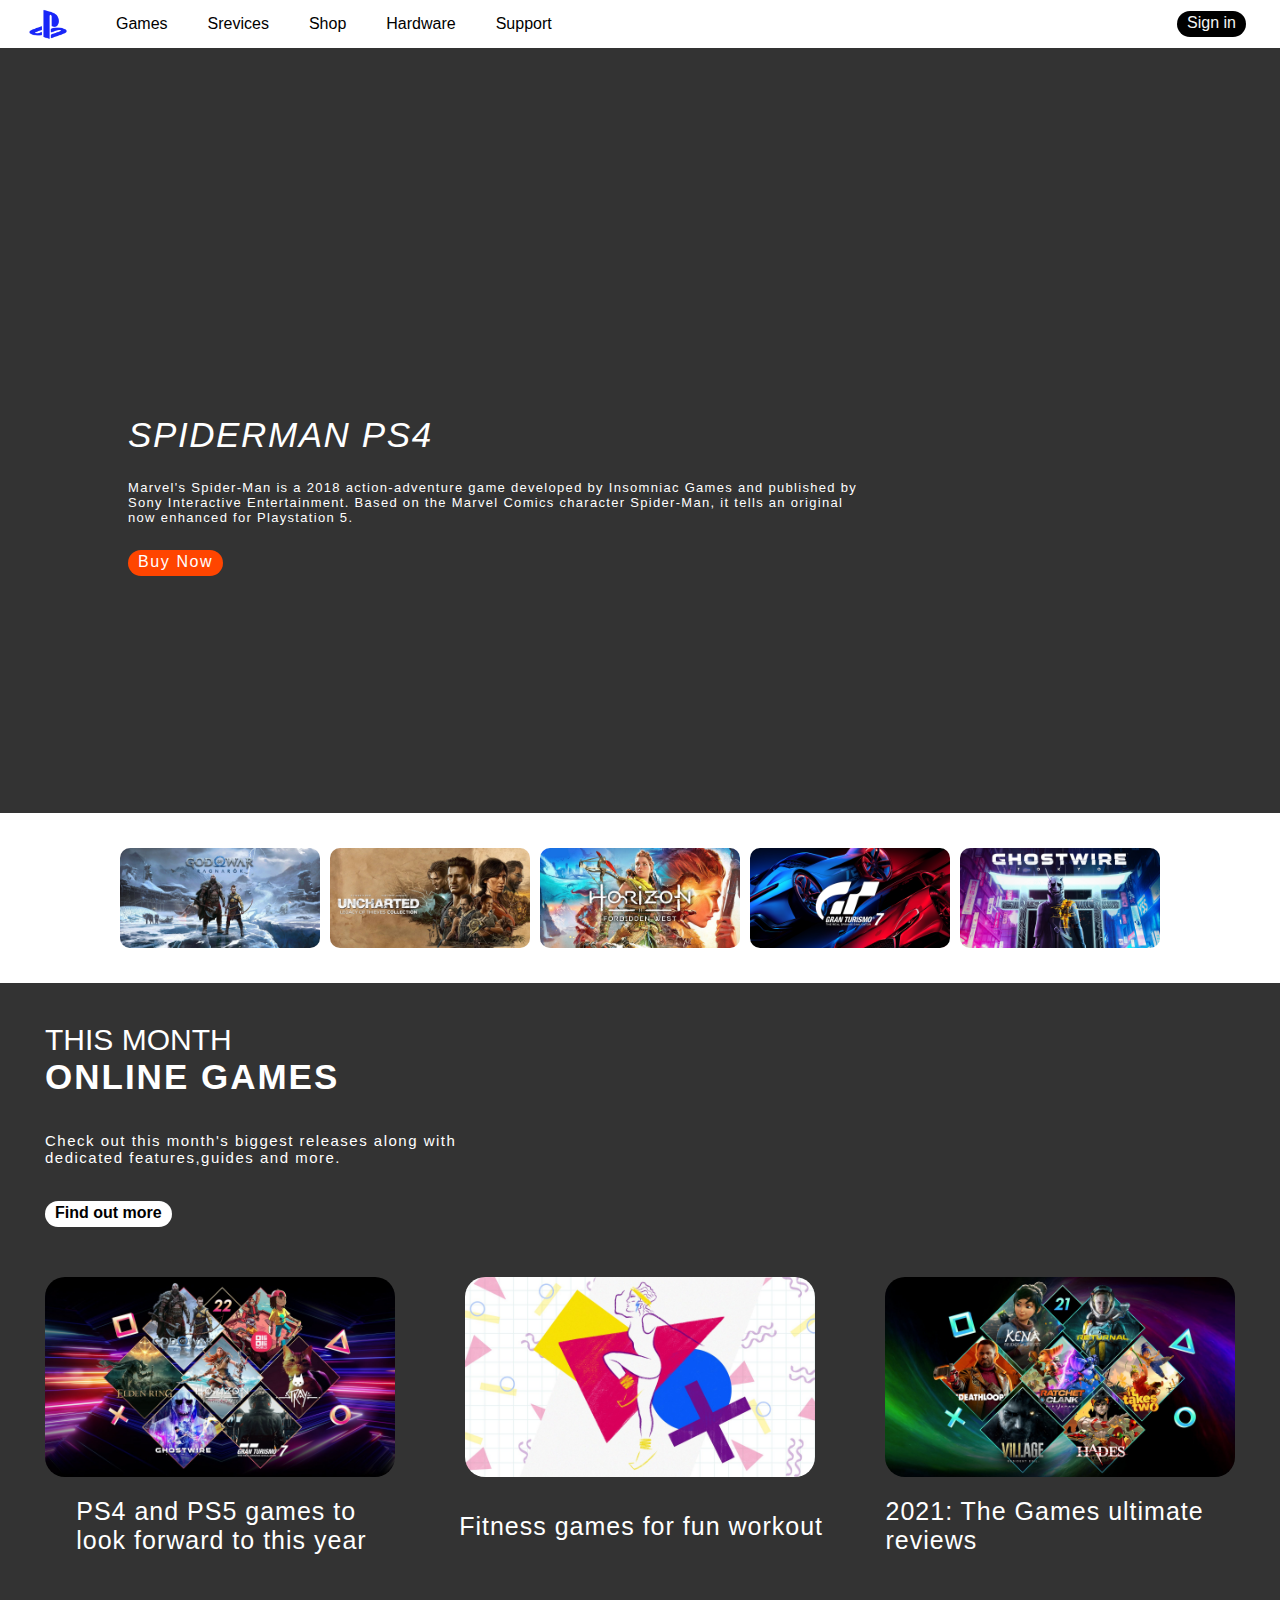
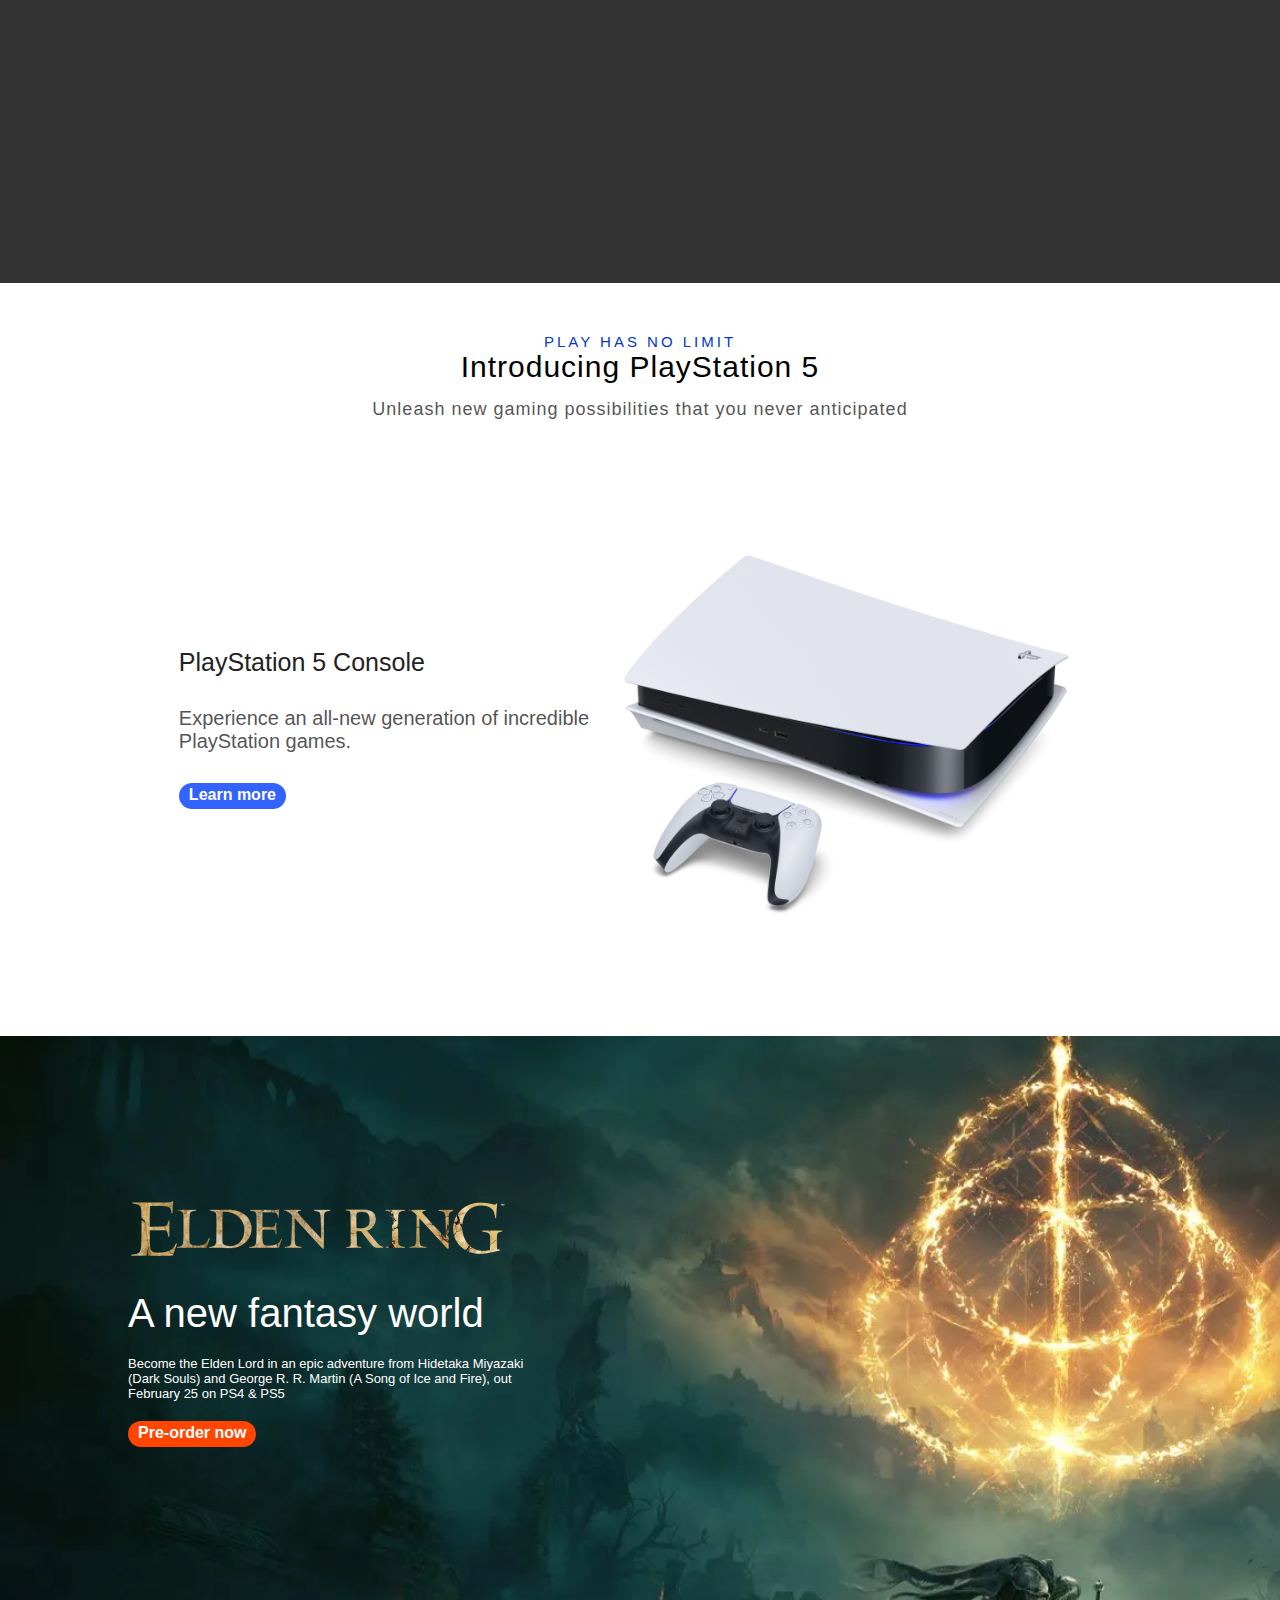
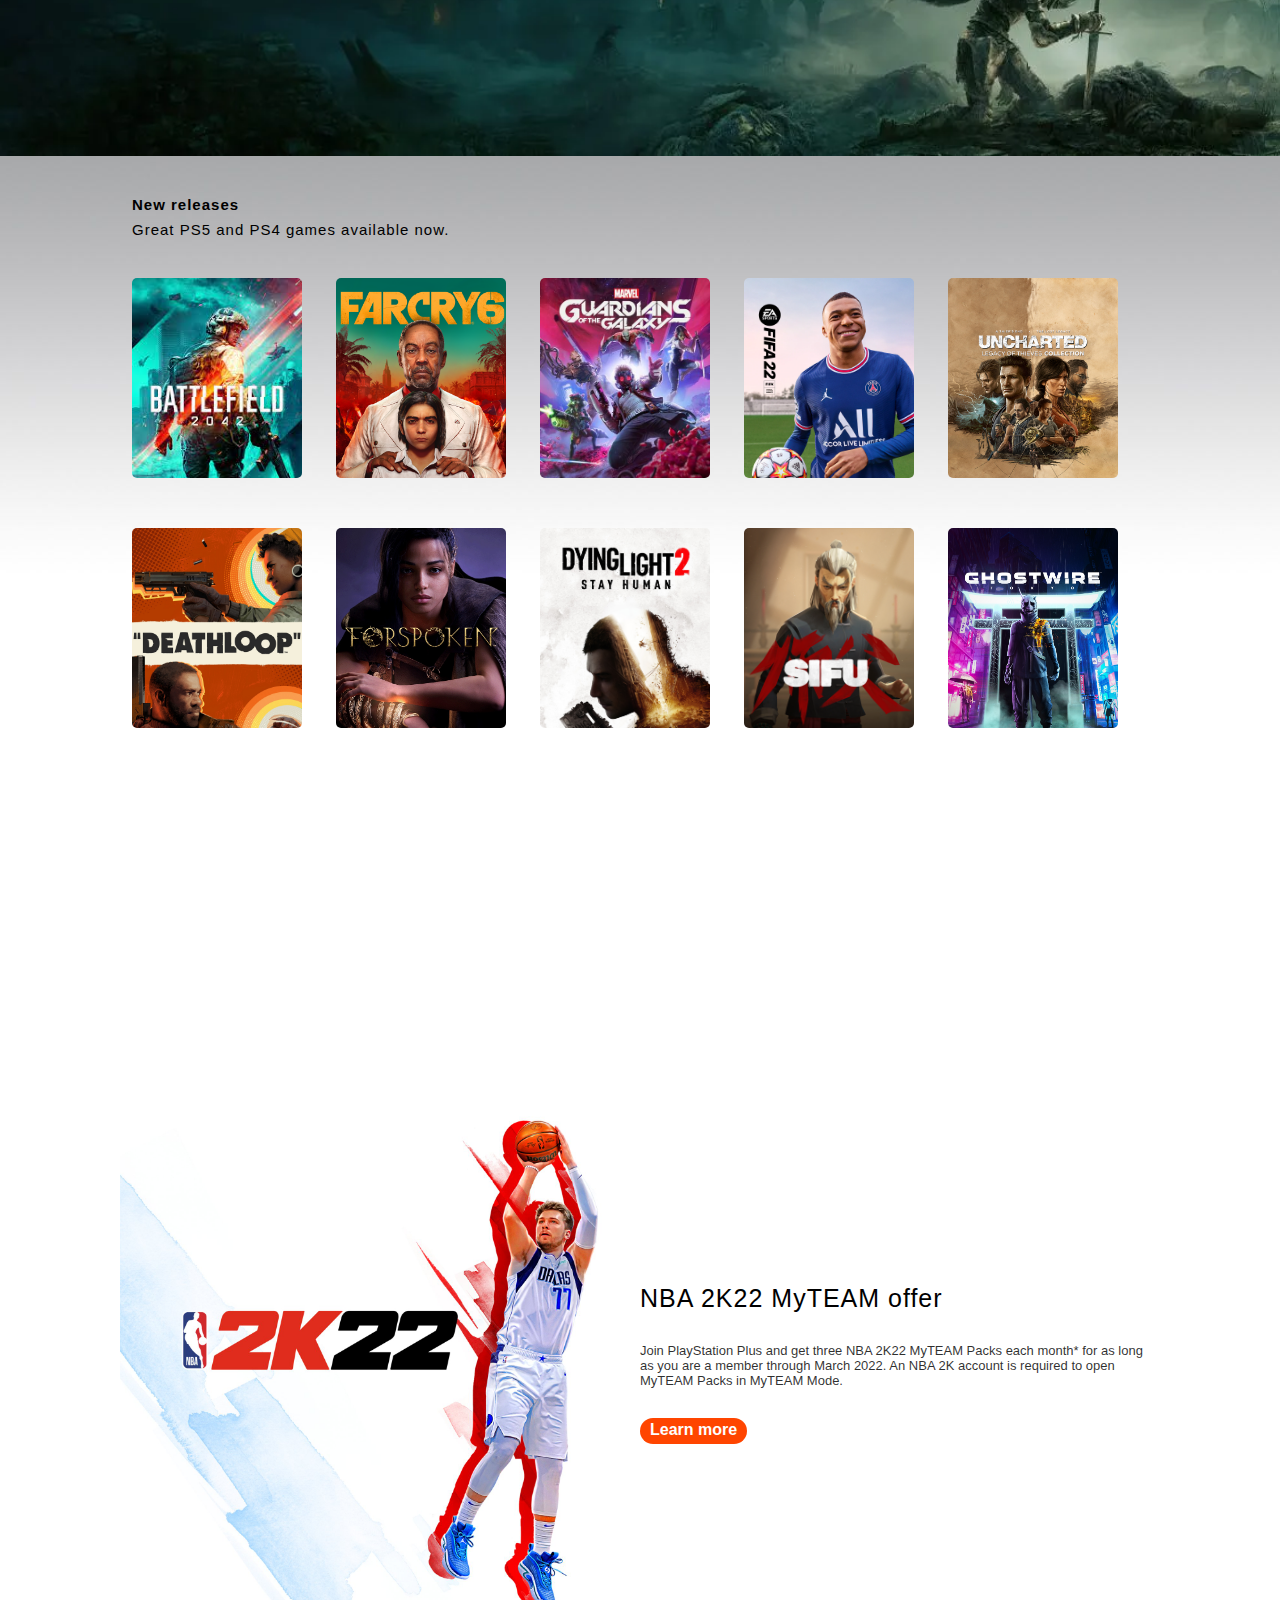
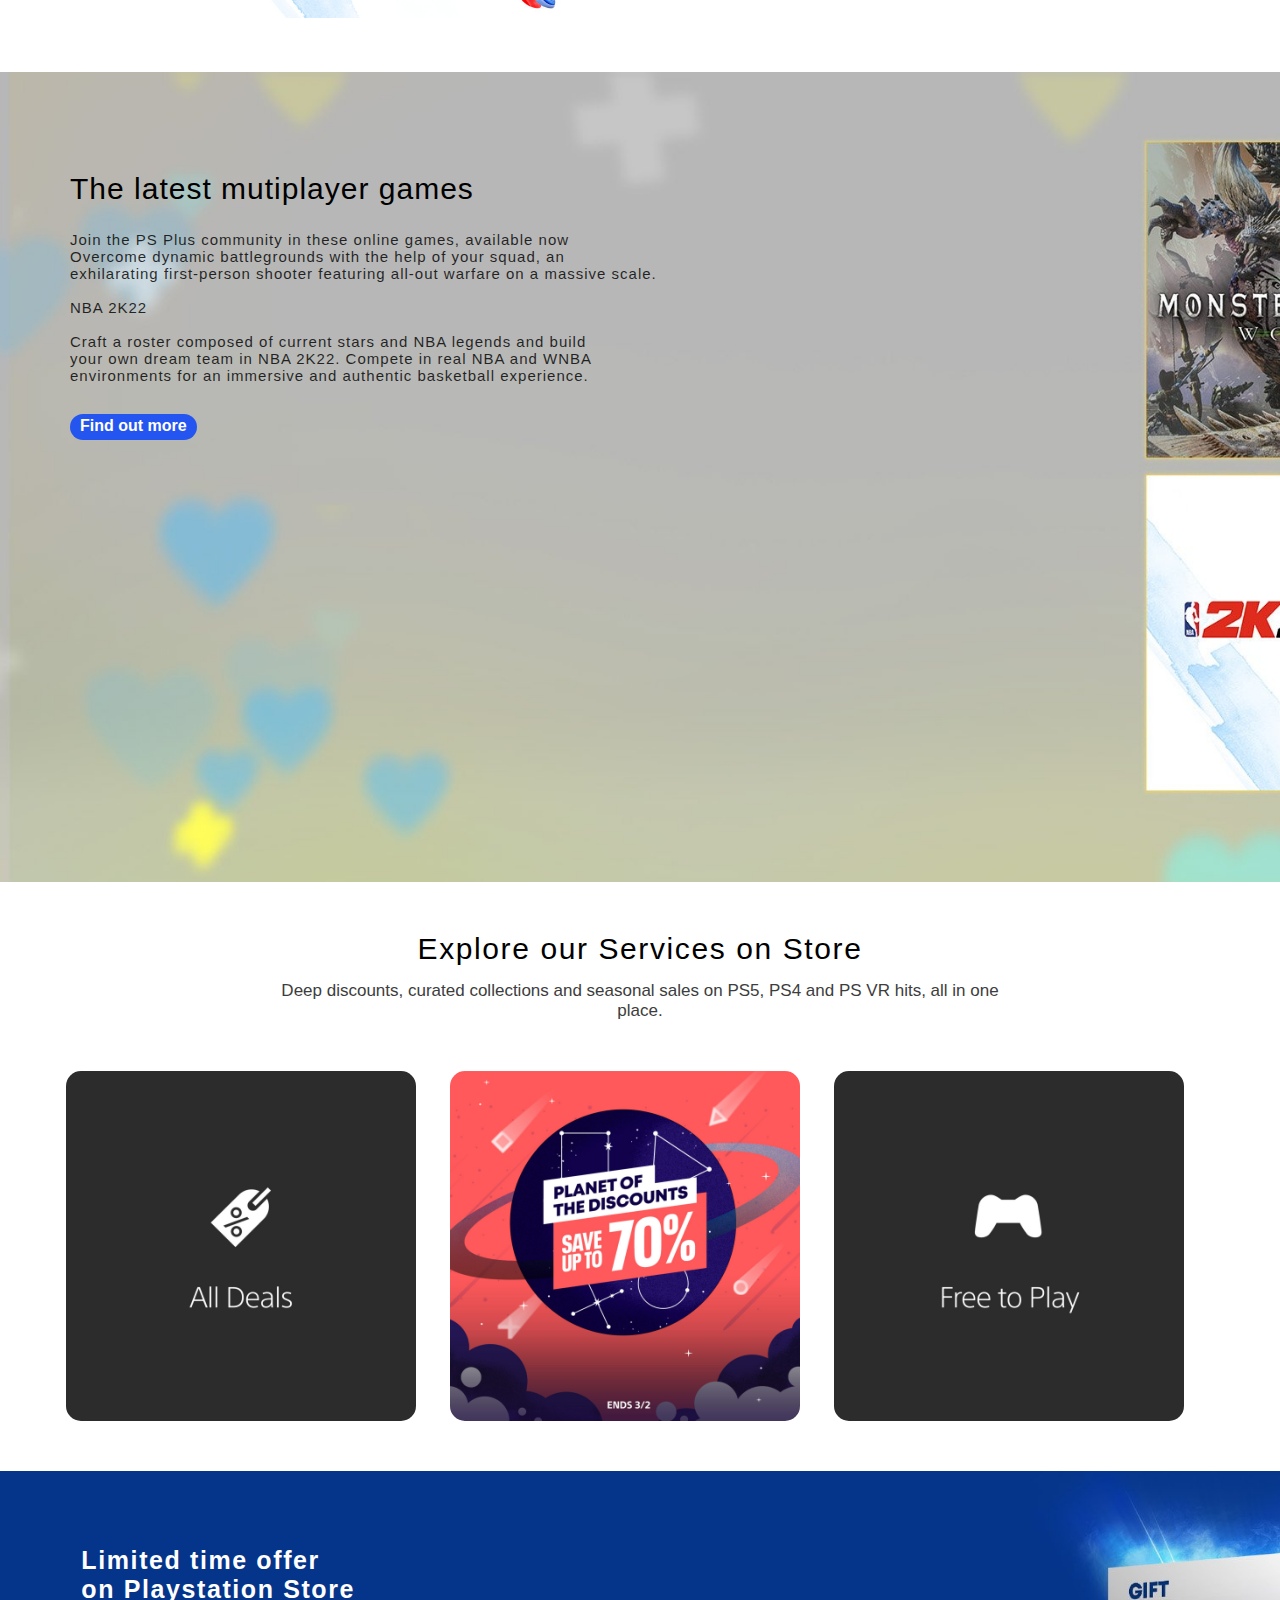
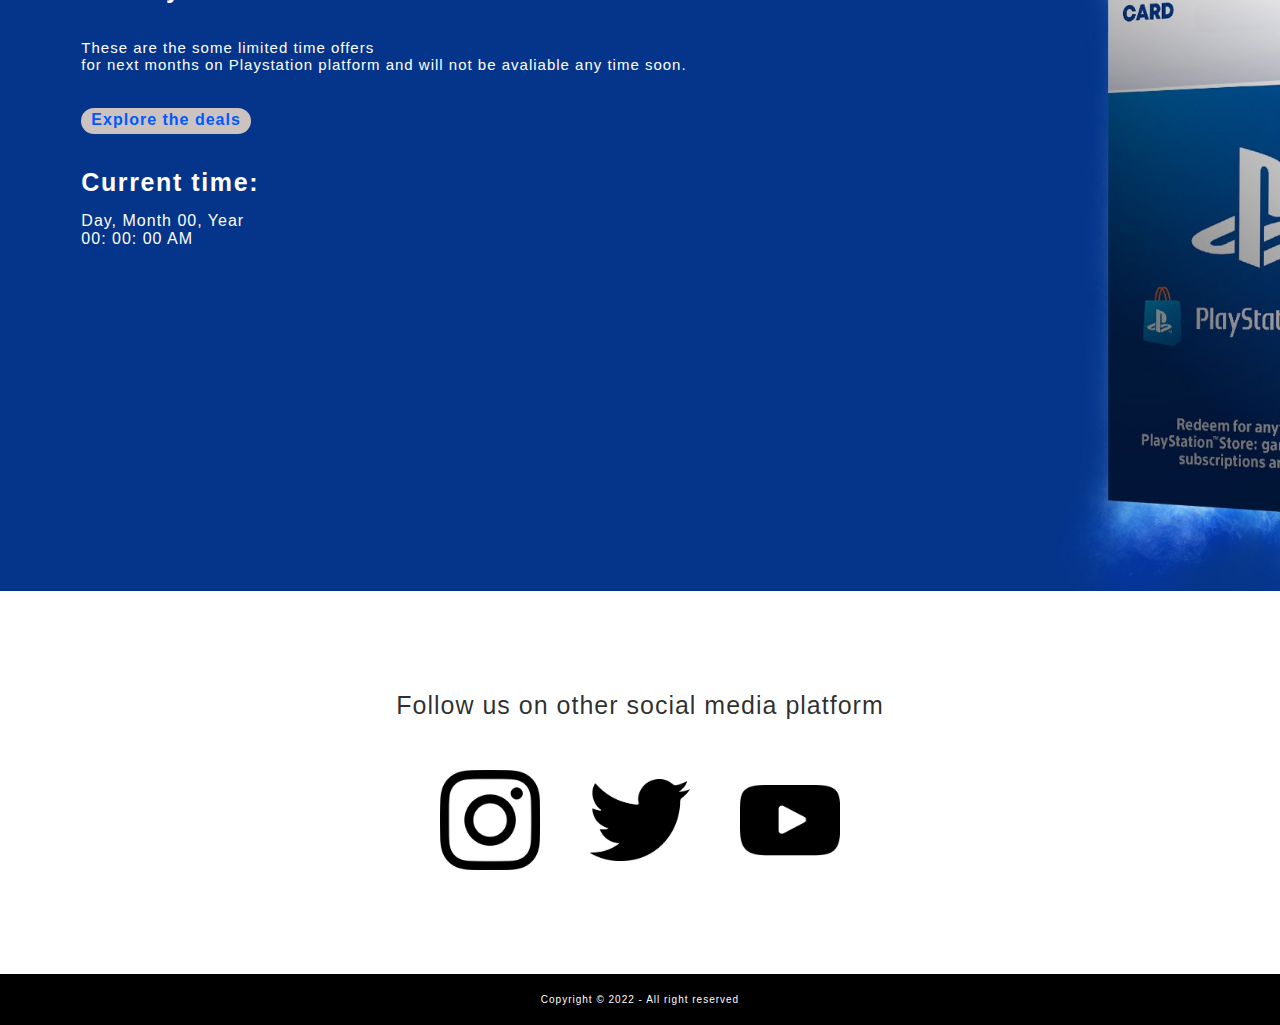
<file: index.html>
<!DOCTYPE html>
<html lang="en">

<head>
    <meta charset="UTF-8">
    <meta http-equiv="X-UA-Compatible" content="IE=edge">
    <meta name="viewport" content="width=device-width, initial-scale=1.0">
    <title>PlayStation Clone</title>
    <link rel="stylesheet" href="css/style.css">
</head>

<body>
    <nav class="navbar">
        <ul class="nav-list">
            <div class="logo"><img src="img/logo3.png" alt="logo"></div>
            <li><a href="#Games">Games</a></li>
            <li><a href="#Services">Srevices</a></li>
            <li><a href="#Shop">Shop</a></li>
            <li><a href="#Hardware">Hardware</a></li>
            <li><a href="linkpages/form.html">Support</a></li>
        </ul>
        <div class="rightnav">

            <button class="btn">Sign in</button>
        </div>
    </nav>

    <section class="background firstsecton">
        <div class="box-main">
            <div class="firsthalf">
                <p class="text-big"><i>SPIDERMAN PS4</i></p>
                <p class="text-small">Marvel's Spider-Man is a 2018 action-adventure game developed by Insomniac Games and published by Sony Interactive Entertainment. Based on the Marvel Comics character Spider-Man, it tells an original <br> now enhanced for Playstation 5.</p>
                <div class="button">
                    <button class="btn-sm">Buy Now</button>
                </div>
            </div>
            <div class="secondhalf">
                </*img src="img/header4logo1.png" alt="Gran Turismo" * />
            </div>
        </div>
    </section>

    <section class="secondsection" id="Shop">
        <div class="button-1">
            <a href="linkpages/p2.html" class="btn-sm1"></a>
            <a href="linkpages/p1.html" class="btn-sm2"></a>
            <a href="linkpages/p3.html" class="btn-sm3"></a>
            <a href="linkpages/p4.html" class="btn-sm4"></a>
            <a href="linkpages/p5.html" class="btn-sm5"></a>
        </div>
    </section>

    <section class="background1 thirdsection">
        <div class="box-main1">
            <p class="textbig1">THIS MONTH</p>
            <p class="textbig2">ONLINE GAMES</p>
            <p class="textsmall1">Check out this month's biggest releases along with <br> dedicated features,guides and
                more.</p>
            <div class="button-2">
                <button class="btn1">Find out more</button>
            </div>
            <div class="button-3">
                <button class="card-1">1</button>
                <button class="card-2">1</button>
                <button class="card-3">1</button>
            </div>
            <div class="span-main">
                <span class="span1">PS4 and PS5 games to<br>look forward to this year</span>
                <span class="span2">Fitness games for fun workout</span>
                <span class="span3">2021: The Games ultimate<br>reviews</span>
            </div>
        </div>
    </section>

    <section class="fourthsection">
        <div class="box-main2">
            <p class="text1">PLAY HAS NO LIMIT</p>
            <p class="textbig3">Introducing PlayStation 5</p>
            <p class="textsmall2">Unleash new gaming possibilities that you never anticipated</p>
        </div>
    </section>

    <section class="fifthsection" id="Hardware">
        <div class="box-main3">
            <div class="main-p">
                <p class="textbig4">PlayStation 5 Console</p>
                <p class="textsmall3">Experience an all-new generation of incredible<br>PlayStation games.</p>
                <div class="button-4">
                    <button class="btn2">Learn more</button>
                </div>
            </div>
            <div class="playstationimg">
                <img src="img/Playstation.png" alt="PlayStation">
            </div>
        </div>
    </section>

    <section class="background2 sixthsection" id="Games">
        <div class="main-box4">
            <img src="img/header20logo.png" alt="Elden">
            <p class="textbig5">A new fantasy world</p>
            <p class="textsmall4">Become the Elden Lord in an epic adventure from Hidetaka Miyazaki<br> (Dark Souls) and
                George R. R. Martin (A Song of Ice and Fire), out<br> February 25 on PS4 & PS5</p>
            <div class="button-5">
                <button class="btn3">Pre-order now</button>
            </div>
        </div>
    </section>

    <section class="background3 seventhsection">
        <div class="main-box5">
            <p class="textsmall5">New releases</p>
            <p class="text-small5">Great PS5 and PS4 games available now.</p>
            <div class="button-6">
                <button class="card-4">1</button>
                <button class="card-5">1</button>
                <button class="card-6">1</button>
                <button class="card-7">1</button>
                <button class="card-8">1</button>
                <div class="second-card-row">
                    <button class="card-9">1</button>
                    <button class="card-10">1</button>
                    <button class="card-11">1</button>
                    <button class="card-12">1</button>
                    <button class="card-13">1</button>
                </div>
            </div>
        </div>
    </section>

    <section class="nba">
        <div class="nba-main">
            <div class="nbaimg">
                <img src="img/nba.jpg" alt="NBA2K22">
            </div>
            <div class="main-n">
                <p class="textnba">NBA 2K22 MyTEAM offer</p>
                <p class="textnba1">Join PlayStation Plus and get three NBA 2K22 MyTEAM Packs each month* for as
                    long<br> as you are a member through March 2022. An NBA 2K account is required to open<br> MyTEAM
                    Packs in MyTEAM Mode.</p>
                <div class="button-nba">
                    <button class="btn-n">Learn more</button>
                </div>
            </div>
        </div>
    </section>

    <section class="specialsection">
        <div class="mainspecial">
            <p class="sp1">The latest mutiplayer games</p>
            <p class="sp2">Join the PS Plus community in these online games, available now<br>Overcome dynamic
                battlegrounds with the help of your squad, an<br> exhilarating first-person shooter featuring all-out
                warfare on a massive scale.<br><br>NBA 2K22<br><br>
                Craft a roster composed of current stars and NBA legends and build<br> your own dream team in NBA 2K22.
                Compete in real NBA and WNBA <br>environments for an immersive and authentic basketball experience.</p>
            <div class="sp">
                <button class="btn-sp">Find out more</button>
            </div>

        </div>
    </section>

    <section class="eightsection" id="Services">
        <div class="main-box6">
            <p class="textbig6">Explore our Services on Store</p>
            <p class="textsmall6">Deep discounts, curated collections and seasonal sales on PS5, PS4 and PS VR hits, all
                in one<br>place.</p>
            <div class="button-7">
                <button class="deal-1">1</button>
                <button class="deal-2">1</button>
                <button class="deal-3">1</button>
            </div>
        </div>
    </section>

    <section class="ninthsection background4">
        <div class="main-box7">
            <p class="textbig7">Limited time offer<br> on Playstation Store</p>
            <p class="textsmall7">These are the some limited time offers<br> for next months on Playstation platform and
                will not be avaliable any time soon.</p>
            <div class="offer1">
                <button class="offer">Explore the deals</button>
            </div>
            <p class="current">Current time:</p>

            <div class="datetime">
                <div class="date">
                    <span id="dayname">Day</span>,
                    <span id="month">Month</span>
                    <span id="daynum">00</span>,
                    <span id="year">Year</span>
                </div>
                <div class="time">
                    <span id="hour">00</span>:
                    <span id="minutes">00</span>:
                    <span id="seconds">00</span>
                    <span id="period">AM</span>
                </div>
            </div>
            
            <script type="text/javascript">
                function updateClock() {
                    var now = new Date();
                    var dname = now.getDay(),
                        mo = now.getMonth(),
                        dnum = now.getDate(),
                        yr = now.getFullYear(),
                        hou = now.getHours(),
                        min = now.getMinutes(),
                        sec = now.getSeconds(),
                        pe = "AM";

                    if (hou >= 12) {
                        pe = "PM";
                    }
                    if (hou == 0) {
                        hou = 12;
                    }
                    if (hou > 12) {
                        hou = hou - 12;
                    }

                    Number.prototype.pad = function (digits) {
                        for (var n = this.toString(); n.length < digits; n = 0 + n);
                        return n;
                    }

                    var months = ["January", "February", "March", "April", "May", "June", "July", "Augest", "September", "October", "November", "December"];
                    var week = ["Sunday", "Monday", "Tuesday", "Wednesday", "Thursday", "Friday", "Saturday"];
                    var ids = ["dayname", "month", "daynum", "year", "hour", "minutes", "seconds", "period"];
                    var values = [week[dname], months[mo], dnum.pad(2), yr, hou.pad(2), min.pad(2), sec.pad(2), pe];
                    for (var i = 0; i < ids.length; i++)
                        document.getElementById(ids[i]).firstChild.nodeValue = values[i];
                }

                function initClock() {
                    updateClock();
                    window.setInterval("updateClock()", 1);
                }
            </script>
    </section>

    <section class="ten">
        <div class="lastmain">
            <div class="ten1">
                <p>Follow us on other social media platform</p>
            </div>
            <div class="flogo">
                <a href="https://www.instagram.com/accounts/login/"><img src="img/insta.png" alt="instagram"
                        class="insta"></a>
                <a
                    href="https://twitter.com/i/flow/login?input_flow_data=%7B%22requested_variant%22%3A%22eyJsYW5nIjoiZW4ifQ%3D%3D%22%7D"><img
                        src="img/twit.png" alt="twitter" class="twit"></a>
                <a href="https://www.youtube.com/"><img src="img/youtube.png" alt="youtube" class="youtube"></a>
            </div>
        </div>
    </section>

    <footer class="foot">
        <p class="footertext">
            Copyright &copy; 2022 - All right reserved
        </p>
    </footer>

</body>

</html>
</file>
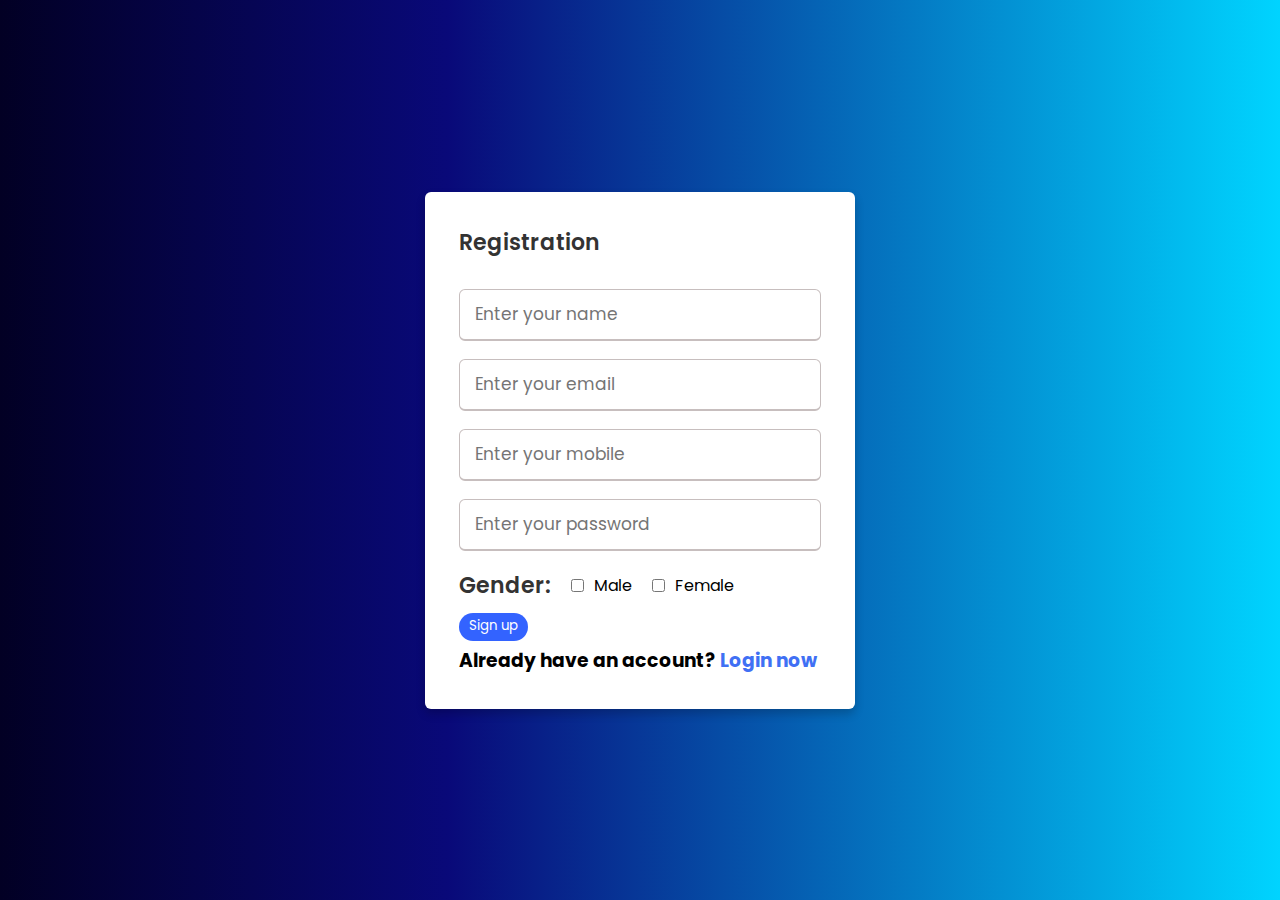
<file: linkpages/form.html>
<!DOCTYPE html>
<html lang="en">
<head>
    <meta charset="UTF-8">
    <meta http-equiv="X-UA-Compatible" content="IE=edge">
    <meta name="viewport" content="width=device-width, initial-scale=1.0">
    <title>Document</title>
    <link rel="stylesheet" href="css/form.css">
</head>
<body>
    <!--<video class="video" src="pps.mp4" muted loop autoplay></video>-->
    <div class="wrapper">
    <h2>Registration</h2>
    <form action="#">
        <div class="inputbox">
            <input type="text" placeholder="Enter your name" maxlength="25" size="25" required>
        </div>
        <div class="inputbox">
            <input type="text" placeholder="Enter your email" maxlength="25" size="25" required>
        </div>
        <div class="inputbox">
            <input type="tel" placeholder="Enter your mobile" maxlength="11" size="25" required>
        </div>
        <div class="inputbox">
            <input type="password" placeholder="Enter your password" maxlength="10" size="25" required>
        </div>
        <div class="checkbox">
            <h2 class="gender">Gender:</h2>
            <input type="checkbox" id="Male">
            <label for="male" class="male">Male</label>
            <input type="checkbox" id="Female">
            <label for="female" class="female">Female</label>
        </div>
        
        <div class="input-box">
            <button>Sign up</button>
        </div>
        <div class="text">
            <h3>Already have an account? <a href="#">Login now</a></h3>
        </div>
        
    </form>
    </div>
</body>
</html>
</file>
<file: css/style.css>
@import url('http://fonts.cdnfonts.com/css/sst');

*{
    margin: 0px;
    padding: 0px;
}

html{
    scroll-behavior: smooth;
}

.logo{
    width: 15%;
    display: flex;
    justify-content: center;
    align-items: center;
}

.logo img{
    width: 40%;
    /*padding-top: 10px;*/
}

.navbar{
    display: flex;
    align-items: center;
    justify-content: center;
    position: sticky;
}

.nav-list{
    width: 50%;
    background-color: white;
    display: flex;
    align-items: center;
}

.nav-list li{
    list-style: none;
    padding: 15px 20px
}

.nav-list li a{
    font-family: 'SST', sans-serif;
    font-weight: 300;
    font-size: 16px;
    text-decoration: none;
    color: black;
}

.nav-list li a{
    transition: all 0.10s ease 0s;
}

.nav-list li a:hover{
    color: blue;
}

.rightnav{
    background-color: white;
    width: 50%;
    text-align: right;
    padding: 11px 0px 11px 0px;
}

.btn{
    margin-right: 34px;
    font-family: 'SST', sans-serif;
    font-weight: 300;
    font-size: 16px;
    color: whitesmoke;
    /*padding: 9px 25px; ---> it's not the right values to set*/
    background-color: black;
    border: none;
    border-radius: 50px;
    transition: all 0.3s ease 0s;
    padding: 3px 10px 5px 10px;
    cursor: pointer;
}

.btn:hover{
    background-color: rgba(0, 136, 169, 0.8);
}

.background{
    background: rgba(0, 0, 0, 0.8) url(https://images.hdqwalls.com/wallpapers/4k-spiderman-ps4-gb.jpg);
    background-size: cover;
    background-repeat: no-repeat;
    height: 85vh;
}

/*if i want to try it later
.firstsection{
    height: 100vh;
}*/

.box-main{
    display: flex;
    justify-content: center;
    align-items: center;
    color: whitesmoke;
    font-family: 'SST', sans-serif;
    /*font-weight: 300;*/
    max-width: 80%;
    margin: auto;
    height: 100%;
}

.firsthalf{
    width: 80%;
    display: flex;
    flex-direction: column;
    justify-content: center;
    margin-top: 130px;
}

.secondhalf{
    width: 30%;
}

/*.secondhalf img{
    width: 100%;
    /*padding-top: 100px;
}*/

.text-big{
    font-family: 'SST', sans-serif;
    font-size: 35px;
    font-weight: lighter;
    color: rgb(255, 255, 255);
    padding-bottom: 25px;
    letter-spacing: 0.1rem;
}

.text-small{
    font-family: 'SST', sans-serif;
    font-size: 13px;
    font-weight: lighter;
    color: rgb(255, 255, 255);
    padding-bottom: 25px;
    letter-spacing: 0.1em;
}

.btn-sm{
    font-family: 'SST', sans-serif;
    font-weight: 300;
    font-size: 16px;
    color: white;
    background-color: orangered;
    border: none;
    border-radius: 50px;
    transition: all 0.3s ease 0s;
    padding: 3px 10px 5px 10px;
    cursor: pointer;
    letter-spacing: 00.1em;
}

.btn-sm:hover{
    background-color: rgba(240, 67, 4, 0.8);
}

.secondsection{
    display: flex;
    justify-content: center;
    align-items: center;
    margin-top: 35px;
    /*margin-left: 15px; it will cause some problems*/
    margin-bottom: 35px;
}

.button-1{
    display: flex;
    align-items: center;
    justify-content: center;
    list-style: none;
}

.btn-sm1{
    background: url(../img/header1.jpg);
    background-size: cover;
    background-repeat: no-repeat;
    cursor: pointer;
    margin-right: 10px;
    height: 100px;
    width: 200px;
    border: none;
    border-radius: 10px;
    color: transparent;
    /*transition: all 0.3s ease 0s; -----> Don't want to use this values here*/
    transition: transform 0.25s;
}

.btn-sm1:hover{
    transform: translateY(-0.25rem);
    box-shadow: 0 1rem 1rem 0 #5d6d7e6e;
}

.btn-sm2{
    background: url(../img/header2.jpg);
    background-size: cover;
    background-repeat: no-repeat;
    cursor: pointer;
    margin-right: 10px;
    height: 100px;
    width: 200px;
    border: none;
    border-radius: 10px;
    color: transparent;
    transition: transform 0.25s;
}

.btn-sm2:hover{
    transform: translateY(-0.25rem);
    box-shadow: 0 1rem 1rem 0 #e5996688;
}

.btn-sm3{
    background: url(../img/horizon.jpg);
    background-size: cover;
    background-repeat: no-repeat;
    cursor: pointer;
    margin-right: 10px;
    height: 100px;
    width: 200px;
    border: none;
    border-radius: 10px;
    color: transparent;
    transition: transform 0.25s;
}

.btn-sm3:hover{
    transform: translateY(-0.25rem);
    box-shadow: 0 1rem 1rem 0 #3498db74;
}

.btn-sm4{
    background: url(../img/header5.jpg);
    background-size: cover;
    background-repeat: no-repeat;
    cursor: pointer;
    margin-right: 10px;
    height: 100px;
    width: 200px;
    border: none;
    border-radius: 10px;
    color: transparent;
    transition: transform 0.25s;
}

.btn-sm4:hover{
    transform: translateY(-0.25rem);
    box-shadow: 0 1rem 1rem 0 #c03a2b83 ;
}

.btn-sm5{
    background: url(../img/ghost.jpg);
    background-size: cover;
    background-repeat: no-repeat;
    cursor: pointer;
    /*margin-right: 34px; ----> did'nt need to set the margin here*/
    height: 100px;
    width: 200px;
    border: none;
    border-radius: 10px;
    color: transparent;
    transition: transform 0.25s;
}

.btn-sm5:hover{
    transform: translateY(-0.25rem);
    box-shadow: 0 1rem 1rem 0 #85929e80;
}

.thirdsection{
    margin-bottom: 50px;
}

.background1{
    background: rgba(0, 0, 0, 0.8) url(https://images-wixmp-ed30a86b8c4ca887773594c2.wixmp.com/f/35271885-b64b-49da-b43d-e9aa8fa4d471/ddtf89c-ca90d3f4-ef60-438a-b0e1-a9608e54ae79.jpg?token=eyJ0eXAiOiJKV1QiLCJhbGciOiJIUzI1NiJ9.[base64].z5F6pxEeWXp4ccdmPYU2bmUbeJTcB0RzLO2yn2-mggI);
    background-size: cover;
    background-repeat: no-repeat;
    height: 100vh;
}

.box-main1{
    display: grid;
    justify-content: center;
    align-items: center;
    color: whitesmoke;
    font-family: 'SST', sans-serif;
    width: 100%;
    padding-top: 40px;
}

.textbig1{
    font-family: 'SST', sans-serif;
    font-size: 30px;
    font-weight: lighter;
    color: white;
}

.textbig2{
    font-family: 'SST', sans-serif;
    font-size: 35px;
    font-weight: 900;
    color: white;
    padding-bottom: 35px;
    letter-spacing: 2px;
}

.textsmall1{
    font-family: 'SST', sans-serif;
    font-size: 15px;
    font-weight: lighter;
    color: white;
    padding-bottom: 35px;
    letter-spacing: 0.1em;
}

.btn1{
    font-family: 'SST', sans-serif;
    font-weight: bold;
    font-size: 16px;
    color: black;
    background-color: white;
    border: none;
    border-radius: 50px;
    transition: all 0.3s ease 0s;
    padding: 3px 10px 5px 10px;
    cursor: pointer;
}

.btn1:hover{
    background-color: rgba(228, 228, 228, 0.8);
}

.button-3{
    display: flex;
    justify-content: center;
    align-items: center;
    margin-top: 50px;
    margin-bottom: 20px;
    list-style: none;
}

.card-1{
    background: url(../img/card1.jpg);
    background-size: cover;
    background-repeat: no-repeat;
    cursor: pointer;
    margin-right: 70px;
    height: 200px;
    width: 350px;
    border: none;
    border-radius: 20px;
    color: transparent;
    transition: transform 0.25s;
}

.card-1:hover{
    transform: translateY(-0.45rem);
    box-shadow: 0 1rem 1rem 0 #85929e36;
}

.card-2{
    background: url(../img/card3.jpg);
    background-size: cover;
    background-repeat: no-repeat;
    cursor: pointer;
    margin-right: 70px;
    height: 200px;
    width: 350px;
    border: none;
    border-radius: 20px;
    color: transparent;
    transition: transform 0.25s;
}

.card-2:hover{
    transform: translateY(-0.45rem);
    box-shadow: 0 1rem 1rem 0 #85929e36;
}

.card-3{
    background: url(../img/card2.jpg);
    background-size: cover;
    background-repeat: no-repeat;
    cursor: pointer;
    height: 200px;
    width: 350px;
    border: none;
    border-radius: 20px;
    color: transparent;
    transition: transform 0.25s;
}

.card-3:hover{
    transform: translateY(-0.45rem);
    box-shadow: 0 1rem 1rem 0 #85929e36;
}

.span-main{
    display: flex;
    justify-content: center;
    align-items: center;
    width: 100%;
}

.span1{
    font-family: 'SST', sans-serif;
    font-size: 25px;
    font-weight: 300;
    color: white;
    margin: auto;
    padding-right: 30px;
    letter-spacing: 1px;
}

.span2{
    font-family: 'SST', sans-serif;
    font-size: 25px;
    font-weight: 300;
    color: white;
    margin: auto;
    letter-spacing: 1px;
}

.span3{
    font-family: 'SST', sans-serif;
    font-size: 25px;
    font-weight: 300;
    color: white;
    margin: auto;
    letter-spacing: 1px;
}

.fourthsection{
    margin-bottom: 50px;
}

.box-main2{
    display: grid;
    justify-content: center;
    align-items: center;
}

.text1{
    font-family: 'SST', sans-serif;
    font-size: 15px;
    font-weight: 300;
    text-align: center;
    color: rgb(0, 57, 201);
    letter-spacing: 3px;
}

.textbig3{
    font-family: 'SST', sans-serif;
    font-size: 30px;
    font-weight: 100;
    text-align: center;
    letter-spacing: 1px;
    margin-bottom: 15px;
}

.textsmall2{
    font-family: 'SST', sans-serif;
    font-size: 18px;
    font-weight: 300;
    text-align: center;
    letter-spacing: 1px;
    color: rgba(61, 61, 61, 0.892);
}

.fifthsection{
    margin-bottom: 50px;
}

.box-main3{
    display: flex;
    justify-content: center;
    align-items: center;
}

.main-p{
    display: flex;
    flex-direction: column;
    justify-content: center;
    margin-left: 10%;
}

.textbig4{
    font-family: 'SST', sans-serif;
    font-size: 25px;
    font-weight: 300;
    color: rgb(34, 34, 34);
    padding-bottom: 30px;
}

.textsmall3{
    font-family: 'SST', sans-serif;
    font-size: 20px;
    font-weight: 300;
    color: rgba(61, 61, 61, 0.892);
}

.button-4{
    padding-top: 30px;
}

.btn2{
    font-family: 'SST', sans-serif;
    font-weight: bold;
    font-size: 16px;
    color: white;
    background-color: rgba(0, 60, 255, 0.8);
    border: none;
    border-radius: 50px;
    transition: all 0.3s ease 0s;
    padding: 3px 10px 5px 10px;
    cursor: pointer;
}

.btn2:hover{
    background-color: rgb(0, 39, 169);
}

.playstationimg{
    width: 50%;
}

.playstationimg img{
    width: 80%;
}


    /*margin-bottom: 50px;*/


.background2{
    background: url(../img/header20.jpg);
    background-repeat: no-repeat;
    background-size: cover;
    height: 80vh;
}

.main-box4{
    display: grid;
    justify-content: flex-start;
    align-items: center;
    padding-top: 10%;
    padding-left: 10%;
}

.main-box4 img{
    width: 50%;
}

.textbig5{
    font-family: 'SST', sans-serif;
    font-size: 40px;
    font-weight: 300;
    color: white;
    padding-bottom: 20px;
}

.textsmall4{
    font-family: 'SST', sans-serif;
    font-size: 13px;
    font-weight: 300;
    color: white;
}

.button-5{
    padding-top: 20px;
}

.btn3{
    font-family: 'SST', sans-serif;
    font-weight: bold;
    font-size: 16px;
    color: white;
    background-color: orangered;
    border: none;
    border-radius: 50px;
    transition: all 0.3s ease 0s;
    padding: 3px 10px 5px 10px;
    cursor: pointer;
}

.btn3:hover{
    background-color: rgba(240, 67, 4, 0.8);
}

/*.seventhsection{
    margin-bottom: 50px;
} ----> Will you use it latter if i want to*/ 

.background3{
    background: url(../img/header27.jpg);
    background-repeat: no-repeat;
    background-size: cover;
    height: 100vh;
}

.main-box5{
    display: grid;
    justify-content: center;
    align-items: center;
    color: black;
    padding-top: 40px;
}

.textsmall5{
    font-family: 'SST', sans-serif;
    font-size: 15px;
    font-weight: 900;
    letter-spacing: 1px;
}

.text-small5{
    padding-top: 8px;
    font-family: 'SST', sans-serif;
    font-size: 15px;
    font-weight: 300;
    letter-spacing: 1px;
}

.button-6{
    margin-top: 40px;
}

.card-4{
    background: url(../img/game15.jpg);
    background-size: cover;
    background-repeat: no-repeat;
    cursor: pointer;
    height: 200px;
    width: 170px;
    border: none;
    border-radius: 5px;
    color: transparent;
    transition: transform 0.30s;
    margin-right: 30px;
}

.card-4:hover{
    transform: scale(1.05);
    box-shadow: 0 1rem 1rem 0 #85929e8a;
}

.card-5{
    background: url(../img/game1.png);
    background-size: cover;
    background-repeat: no-repeat;
    cursor: pointer;
    height: 200px;
    width: 170px;
    border: none;
    border-radius: 5px;
    color: transparent;
    transition: transform 0.30s;
    margin-right: 30px;
}

.card-5:hover{
    transform: scale(1.05);
    box-shadow: 0 1rem 1rem 0 #85929e8a;
}

.card-6{
    background: url(../img/game4.jpg);
    background-size: cover;
    background-repeat: no-repeat;
    cursor: pointer;
    height: 200px;
    width: 170px;
    border: none;
    border-radius: 5px;
    color: transparent;
    transition: transform 0.30s;
    margin-right: 30px;
}

.card-6:hover{
    transform: scale(1.05);
    box-shadow: 0 1rem 1rem 0 #85929e8a;
}

.card-7{
    background: url(../img/game3.jpg);
    background-size: cover;
    background-repeat: no-repeat;
    cursor: pointer;
    height: 200px;
    width: 170px;
    border: none;
    border-radius: 5px;
    color: transparent;
    transition: transform 0.30s;
    margin-right: 30px;
}

.card-7:hover{
    transform: scale(1.05);
    box-shadow: 0 1rem 1rem 0 #85929e8a;
}

.card-8{
    background: url(../img/game11.jpg);
    background-size: cover;
    background-repeat: no-repeat;
    cursor: pointer;
    height: 200px;
    width: 170px;
    border: none;
    border-radius: 5px;
    color: transparent;
    transition: transform 0.30s;
    margin-right: 30px;
}

.card-8:hover{
    transform: scale(1.05);
    box-shadow: 0 1rem 1rem 0 #85929e8a;
}

.second-card-row{
    margin-top: 50px;
}

.card-9{
    background: url(../img/game5.jpg);
    background-size: cover;
    background-repeat: no-repeat;
    cursor: pointer;
    height: 200px;
    width: 170px;
    border: none;
    border-radius: 5px;
    color: transparent;
    transition: transform 0.30s;
    margin-right: 30px;
}

.card-9:hover{
    transform: scale(1.05);
    box-shadow: 0 1rem 1rem 0 #85929e8a;
}

.card-10{
    background: url(../img/game6.jpg);
    background-size: cover;
    background-repeat: no-repeat;
    cursor: pointer;
    height: 200px;
    width: 170px;
    border: none;
    border-radius: 5px;
    color: transparent;
    transition: transform 0.30s;
    margin-right: 30px;
}

.card-10:hover{
    transform: scale(1.05);
    box-shadow: 0 1rem 1rem 0 #85929e8a;
}

.card-11{
    background: url(../img/game7.jpg);
    background-size: cover;
    background-repeat: no-repeat;
    cursor: pointer;
    height: 200px;
    width: 170px;
    border: none;
    border-radius: 5px;
    color: transparent;
    transition: transform 0.30s;
    margin-right: 30px;
}

.card-11:hover{
    transform: scale(1.05);
    box-shadow: 0 1rem 1rem 0 #85929e8a;
}

.card-12{
    background: url(../img/game8.jpg);
    background-size: cover;
    background-repeat: no-repeat;
    cursor: pointer;
    height: 200px;
    width: 170px;
    border: none;
    border-radius: 5px;
    color: transparent;
    transition: transform 0.30s;
    margin-right: 30px;
}

.card-12:hover{
    transform: scale(1.05);
    box-shadow: 0 1rem 1rem 0 #85929e8a;
}

.card-13{
    background: url(../img/game9.jpg);
    background-size: cover;
    background-repeat: no-repeat;
    cursor: pointer;
    height: 200px;
    width: 170px;
    border: none;
    border-radius: 5px;
    color: transparent;
    transition: transform 0.30s;
    margin-right: 30px;
}

.card-13:hover{
    transform: scale(1.05);
    box-shadow: 0 1rem 1rem 0 #85929e8a;
}

.nba{
    margin-top: 50px;
    margin-bottom: 50px;
}

.nba-main{
    display: flex;
    justify-content: center;
    align-items: center;
}

.nbaimg{
    width: 50%;
}

.nbaimg img{
    width: 80%;
    padding-left: 120px;
}

.main-n{
    width: 50%;
}

.textnba{
    font-family: 'SST', sans-serif;
    font-size: 25px;
    font-weight: 300;
    color: black;
    padding-bottom: 30px;
    letter-spacing: 1px;
}

.textnba1{
    font-family: 'SST', sans-serif;
    font-size: 13px;
    font-weight: 300;
    color: rgba(0, 0, 0, 0.816);
    padding-bottom: 30px;
}

.specialsection{
    background: url(../img/header28.jpg);
    background-repeat: no-repeat;
    background-size: cover;
    height: 90vh;
    margin-bottom: 50px;
}

.mainspecial{
    display: flex;
    flex-direction: column;
    font-family: 'SST', sans-serif;
    padding-left: 70px;
    padding-top: 100px;
}

.sp1{
    font-size: 30px;
    font-weight: 300;
    color: black;
    padding-bottom: 25px;
    letter-spacing: 1px;
}

.sp2{
    font-size: 15px;
    font-weight: 300;
    color: rgba(0, 0, 0, 0.816);
    letter-spacing: 1px;
}

.sp{
    padding-top: 30px;

}

.btn-n{
    font-family: 'SST', sans-serif;
    font-weight: bold;
    font-size: 16px;
    color: white;
    background-color: orangered;
    border: none;
    border-radius: 50px;
    transition: all 0.3s ease 0s;
    padding: 3px 10px 5px 10px;
    cursor: pointer;
}

.btn-n:hover{
    background-color: rgba(240, 67, 4, 0.8);
}

.btn-sp{
    font-family: 'SST', sans-serif;
    font-weight: bold;
    font-size: 16px;
    color: white;
    background-color: rgba(0, 60, 255, 0.8);
    border: none;
    border-radius: 50px;
    transition: all 0.3s ease 0s;
    padding: 3px 10px 5px 10px;
    cursor: pointer;
}

.btn-sp:hover{
    background-color: rgb(0, 39, 169);
}

.eightsection{
    margin-bottom: 50px;
}

.main-box6{
    display: grid;
    justify-content: center;
    align-items: center;
}

.textbig6{
    text-align: center;
    font-family: 'SST', sans-serif;
    font-size: 30px;
    font-weight: 300;
    text-align: center;
    color: black;
    margin-bottom: 15px;
    letter-spacing: 0.1rem;
}

.textsmall6{
    text-align: center;
    font-family: 'SST', sans-serif;
    font-size: 17px;
    font-weight: 300;
    text-align: center;
    color: rgb(61, 61, 61);
}

.button-7{
    margin-top: 50px;
}

.deal-1{
    background: url(../img/service1.jpg);
    background-size: cover;
    background-repeat: no-repeat;
    cursor: pointer;
    height: 350px;
    width: 350px;
    border: none;
    border-radius: 15px;
    color: transparent;
    transition: transform 0.25s;
    margin-right: 30px;
}

.deal-1:hover{
    transform: translateY(-0.45rem);
}

.deal-2{
    background: url(../img/service4.jpg);
    background-size: cover;
    background-repeat: no-repeat;
    cursor: pointer;
    height: 350px;
    width: 350px;
    border: none;
    border-radius: 15px;
    color: transparent;
    transition: transform 0.25s;
    margin-right: 30px;
}

.deal-2:hover{
    transform: translateY(-0.45rem);
}

.deal-3{
    background: url(../img/service3.jpg);
    background-size: cover;
    background-repeat: no-repeat;
    cursor: pointer;
    height: 350px;
    width: 350px;
    border: none;
    border-radius: 15px;
    color: transparent;
    transition: transform 0.25s;
    margin-right: 30px;
}

.deal-3:hover{
    transform: translateY(-0.45rem);
}

.ninthsection{
    margin-bottom: 100px;
}

.background4{
    background: url(../img/banner8.jpg);
    background-size: cover;
    background-repeat: no-repeat;
    height: 80vh;
}

.main-box7{
    display: grid;
    justify-content: center;
    align-items: center;
    width: 60%;
    padding-top: 75px;
    color: white;
}

.textbig7{
    font-family: 'SST', sans-serif;
    font-size: 25px;
    font-weight: 900;
    padding-bottom: 35px;
    letter-spacing: 0.1rem;
}

.textsmall7{
    font-family: 'SST', sans-serif;
    font-size: 15px;
    font-weight: 300;
    padding-bottom: 35px;
    letter-spacing: 1px;
}

.offer1{
    padding-bottom: 34px;
}

.offer{
    font-family: 'SST', sans-serif;
    font-weight: bold;
    font-size: 16px;
    color: rgb(0, 89, 255);
    background-color: rgb(204, 194, 191);
    border: none;
    border-radius: 50px;
    transition: all 0.3s ease 0s;
    padding: 3px 10px 5px 10px;
    cursor: pointer;
    letter-spacing: 1px;
}

.offer:hover{
    background-color: rgb(228, 228, 228);
}

.current{
    font-family: 'SST', sans-serif;
    font-size: 25px;
    font-weight: 900;
    padding-bottom: 15px;
    letter-spacing: 0.1rem;
}

.datetime{
    font-family: 'SST', sans-serif;
}

.date{
    font-weight: 300;
    letter-spacing: 1px;
}

.time{
    font-weight: 300;
    letter-spacing: 1px;
}

.ten{
    display: flex;
    justify-content: center;
    align-items: center;
    margin-bottom: 100px;
}

.ten1{
    text-align: center;
    font-family: 'SST', sans-serif;
    font-size: 25px;
    font-weight: 300;
    letter-spacing: 1px;
    color: rgba(0, 0, 0, 0.816);
}

.flogo{
    padding-top: 50px;
    display: flex;
    justify-content: center;
    align-items: center;
}

.insta{
    width: 100px;
    padding-right: 50px;
    cursor: pointer;
    transition: all 0.50s ease 0s;
}

.insta:hover{
    transform: translateY(-0.25rem);
}

.twit{
    width: 100px;
    padding-right: 50px;
    cursor: pointer;
    transition: all 0.50s ease 0s;
}

.twit:hover{
    transform: translateY(-0.25rem);
}

.youtube{
    width: 100px;
    cursor: pointer;
    transition: all 0.50s ease 0s;
}

.youtube:hover{
    transform: translateY(-0.25rem);
}

.foot{
    background-color: black;
}

.footertext{
    padding-top: 20px;
    padding-bottom: 20px;
    display: flex;
    justify-content: center;
    align-items: center;
    font-family: 'SST', sans-serif;
    font-weight: 300;
    font-size: 10px;
    color: white;
    letter-spacing: 0.1em;
}
</file>
<file: linkpages/css/form.css>
@import url('https://fonts.googleapis.com/css2?family=Dosis:wght@500&family=Poppins:wght@600&display=swap');

*{
    margin: 0;
    padding: 0;
    box-sizing: border-box;
    font-family: 'Poppins', sans-serif;
}

body{
    min-height: 100vh;
    display: flex;
    align-items: center;
    justify-content: center;
    background-image: linear-gradient(90deg, #020024 0%, #090979 35%, #00d4ff 100%);
}

.video{
    position:absolute;
    z-index:-1;
    width:100%; 
    height:100vh;
}

.wrapper{
    position: relative;
    max-width: 430px;
    width: 100%;
    background: #fff;
    padding: 34px;
    border-radius: 6px;
    box-shadow: 0 5px 10px rgba(0,0,0,0.2);
}

.wrapper h2{
    position: relative;
    font-size: 22px;
    font-weight: 600;
    color: #333;
}

.wrapper form{
    margin-top: 30px;
}

.wrapper form .inputbox{
    height: 52px;
    margin: 18px 0;
}

form .inputbox input{
    height: 100%;
    width: 100%;
    outline: none;
    padding: 0 15px;
    font-size: 17px;
    font-weight: 400;
    color: #333;
    border: 1.5px solid #C7BEBE;
    border-bottom-width: 2.5px;
    border-radius: 6px;
    transition: all 0.3s ease;
}

.checkbox{
    display: flex;
    align-items: center;
}

.gender{
    padding-right: 20px;
}

.male{
    padding-left: 10px;
    padding-right: 20px;
}

.female{
    padding-left: 10px;
}

.form h3{
    color: #707070;
    font-size: 14px;
    font-weight: 500;
    margin-left: 10px;
}

.input-box{
    margin-top: 10px;
    margin-bottom: 5px;
}

.input-box button{
    text-align: center;
    color: white;
    background-color: rgba(0, 60, 255, 0.8);
    border: none;
    border-radius: 50px;
    transition: all 0.3s ease 0s;
    padding: 3px 10px 5px 10px;
    cursor: pointer;
}

.form .text h3{
    color: #333;
    width: 100%;
    text-align: center;
}

form .text h3 a{
    color: #4070f4;
    text-decoration: none;
}

form .text h3 a:hover{
    text-decoration: underline;
}
</file>
